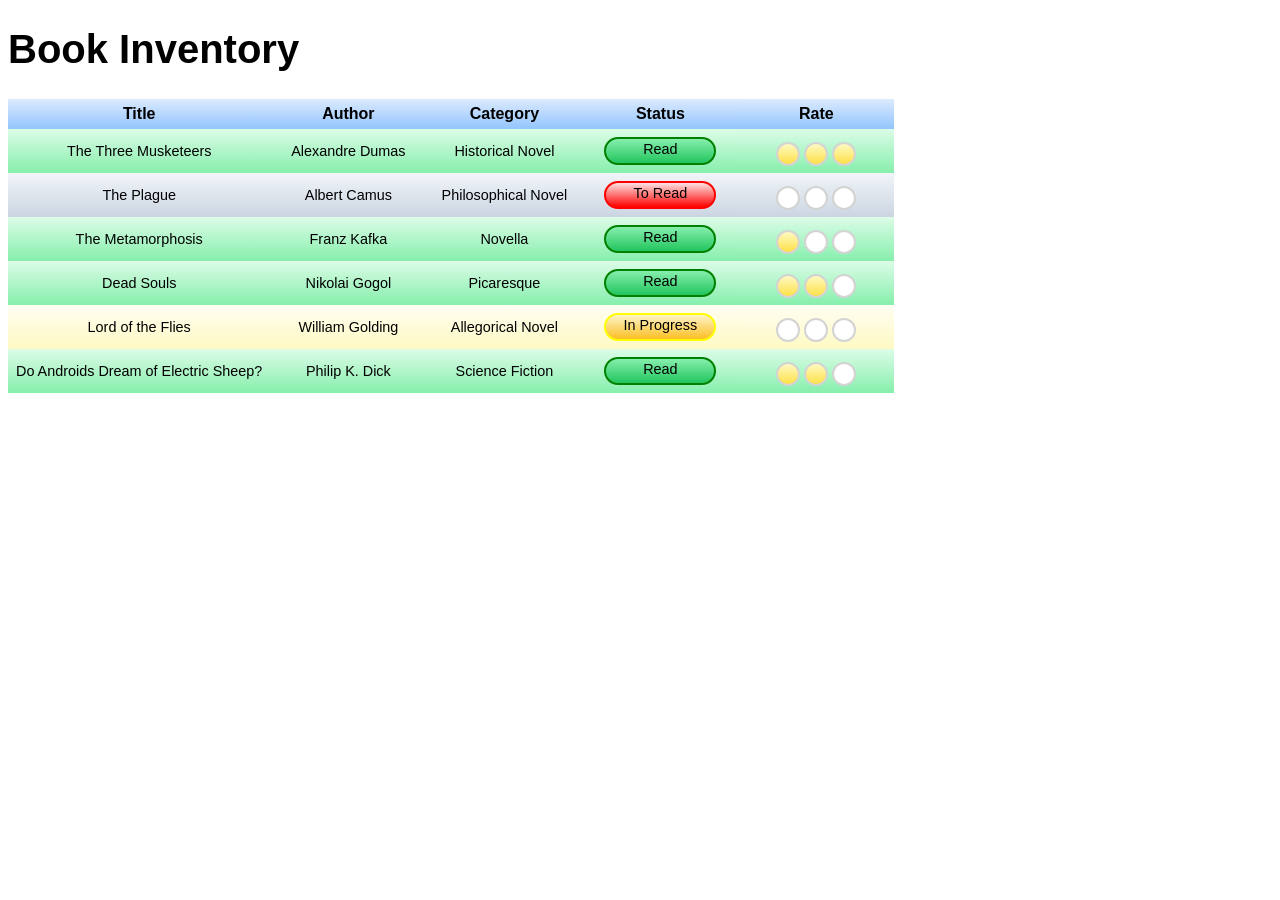
<file: book-inventory/index.html>
<!DOCTYPE html>
<html lang="en">

<head>
  <meta charset="utf-8">
  <title>Book Inventory</title>
  <link rel="stylesheet" href="styles.css">
</head>

<body>
  <h1>Book Inventory</h1>
  <table>
    <thead>
      <tr>
        <th>Title</th>
        <th>Author</th>
        <th>Category</th>
        <th>Status</th>
        <th>Rate</th>
      </tr>
    </thead>
    <tbody>
      <tr class="read">
        <td>The Three Musketeers</td>
        <td>Alexandre Dumas</td>
        <td>Historical Novel</td>
        <td><span class="status">Read</span></td>
        <td>
          <span class="rate three">
            <span></span><span></span><span></span>
          </span>
        </td>
      </tr>
      <tr class="to-read">
        <td>The Plague</td>
        <td>Albert Camus</td>
        <td>Philosophical Novel</td>
        <td><span class="status">To Read</span></td>
        <td>
          <span class="rate">
            <span></span><span></span><span></span>
          </span>
        </td>
      </tr>
      <tr class="read">
        <td>The Metamorphosis</td>
        <td>Franz Kafka</td>
        <td>Novella</td>
        <td><span class="status">Read</span></td>
        <td>
          <span class="rate one">
            <span></span><span></span><span></span>
          </span>
        </td>
      </tr>
      <tr class="read">
        <td>Dead Souls</td>
        <td>Nikolai Gogol</td>
        <td>Picaresque</td>
        <td><span class="status">Read</span></td>
        <td>
          <span class="rate two">
            <span></span><span></span><span></span>
          </span>
        </td>
      </tr>
      <tr class="in-progress">
        <td>Lord of the Flies</td>
        <td>William Golding</td>
        <td>Allegorical Novel</td>
        <td><span class="status">In Progress</span></td>
        <td>
          <span class="rate">
            <span></span><span></span><span></span>
          </span>
        </td>
      </tr>
      <tr class="read">
        <td>Do Androids Dream of Electric Sheep?</td>
        <td>Philip K. Dick</td>
        <td>Science Fiction</td>
        <td><span class="status">Read</span></td>
        <td>
          <span class="rate two">
            <span></span><span></span><span></span>
          </span>
        </td>
      </tr>
    </tbody>
  </table>
</body>

</html>
</file>
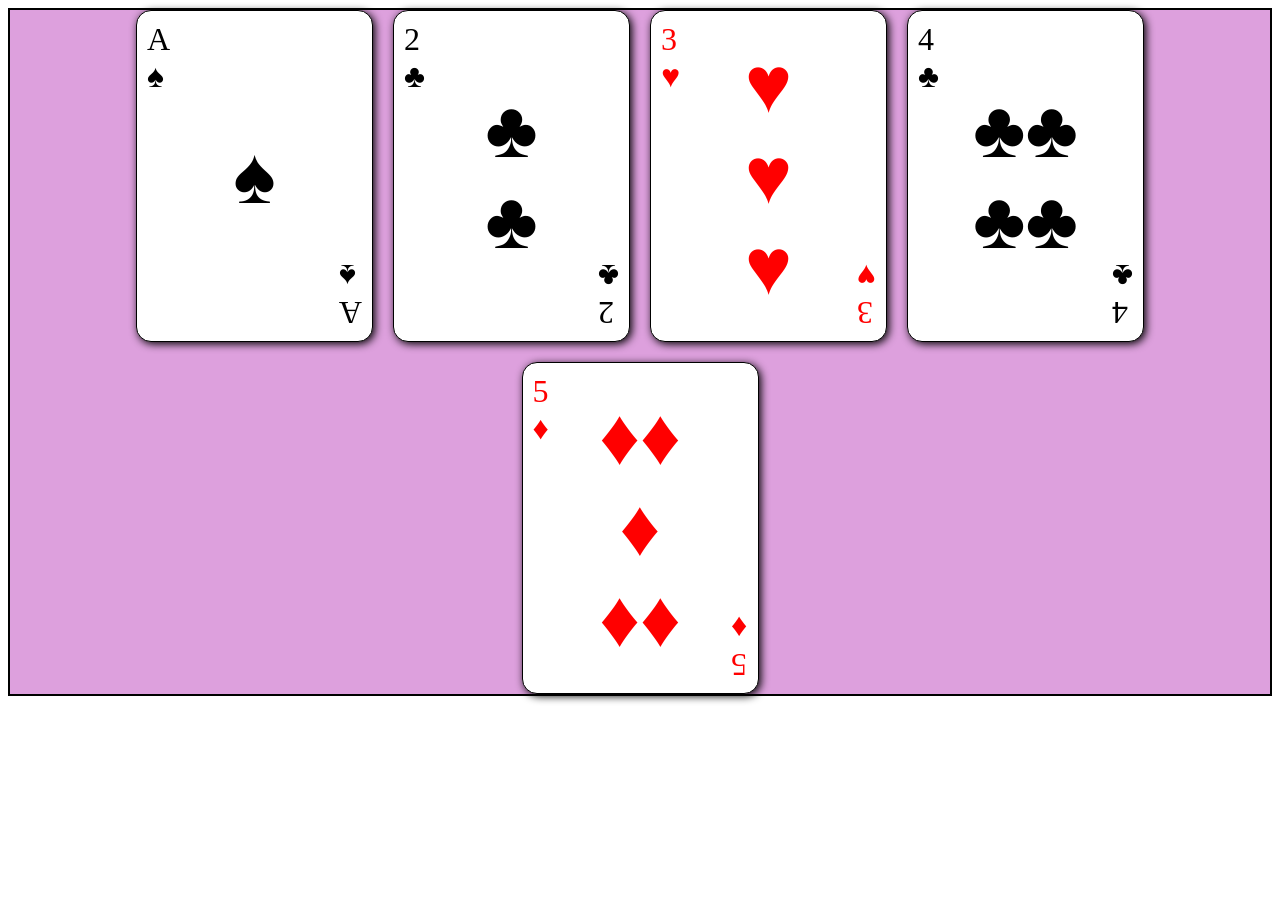
<file: playing-cards/index.html>
<!DOCTYPE html>
<html lang="en">

<head>
  <meta charset="UTF-8">
  <meta name="viewport" content="width=device-width, initial-scale=1.0">
  <title>Playing Cards</title>
  <link rel="stylesheet" href="styles.css">
</head>

<body>
  <main id="playing-cards">
    <div class="card">
      <div class="left">A<br>♠</div>
      <div class="middle">♠</div>
      <div class="right flipped">A<br>♠</div>
    </div>
    <div class="card">
      <div class="left">2<br>♣</div>
      <div class="middle">♣<br>♣</div>
      <div class="right flipped">2<br>♣</div>
    </div>
    <div class="card hearts">
      <div class="left">3<br>♥</div>
      <div class="middle">♥<br>♥<br>♥</div>
      <div class="right flipped">3<br>♥</div>
    </div>
    <div class="card">
      <div class="left">4<br>♣</div>
      <div class="middle">♣♣<br>♣♣</div>
      <div class="right flipped">4<br>♣</div>
    </div>
    <div class="card diamonds">
      <div class="left">5<br>♦</div>
      <div class="middle">♦♦<br>♦<br>♦♦</div>
      <div class="right flipped">5<br>♦</div>
    </div>
  </main>

</body>

</html>
</file>
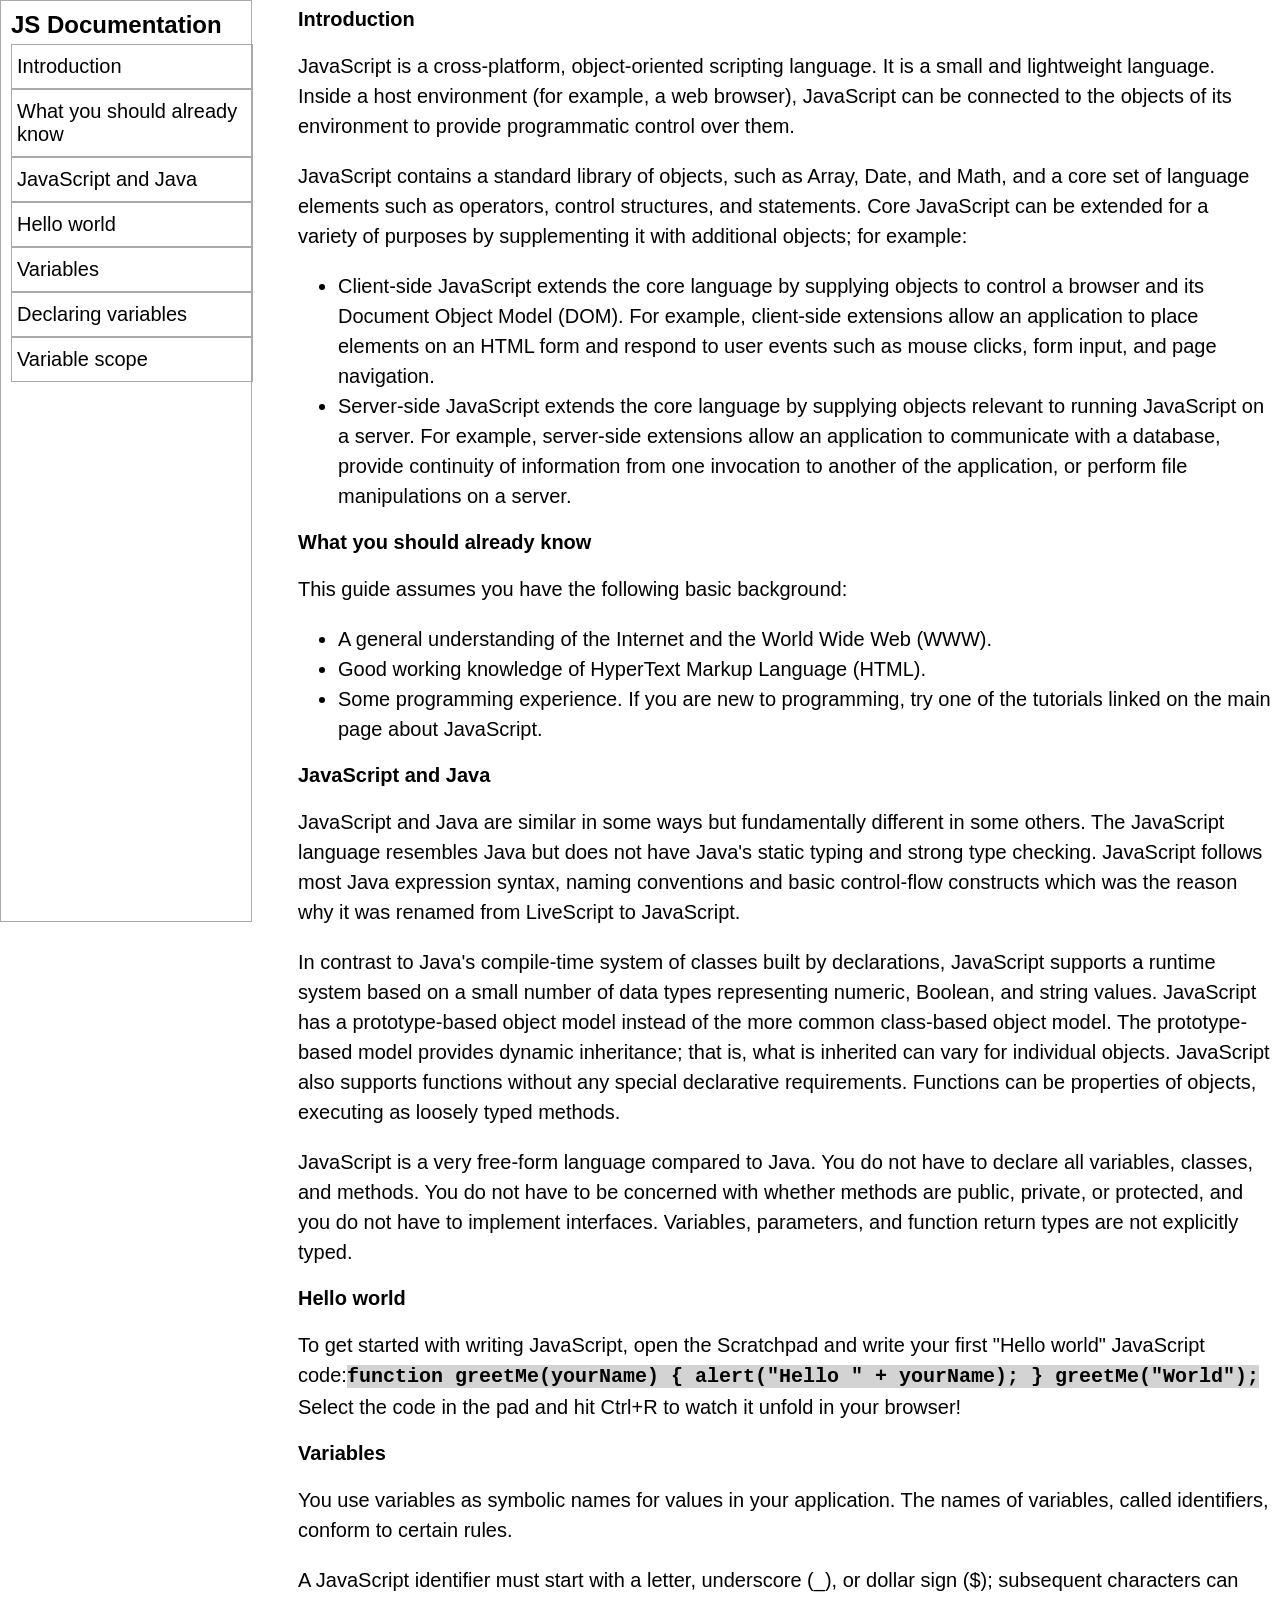
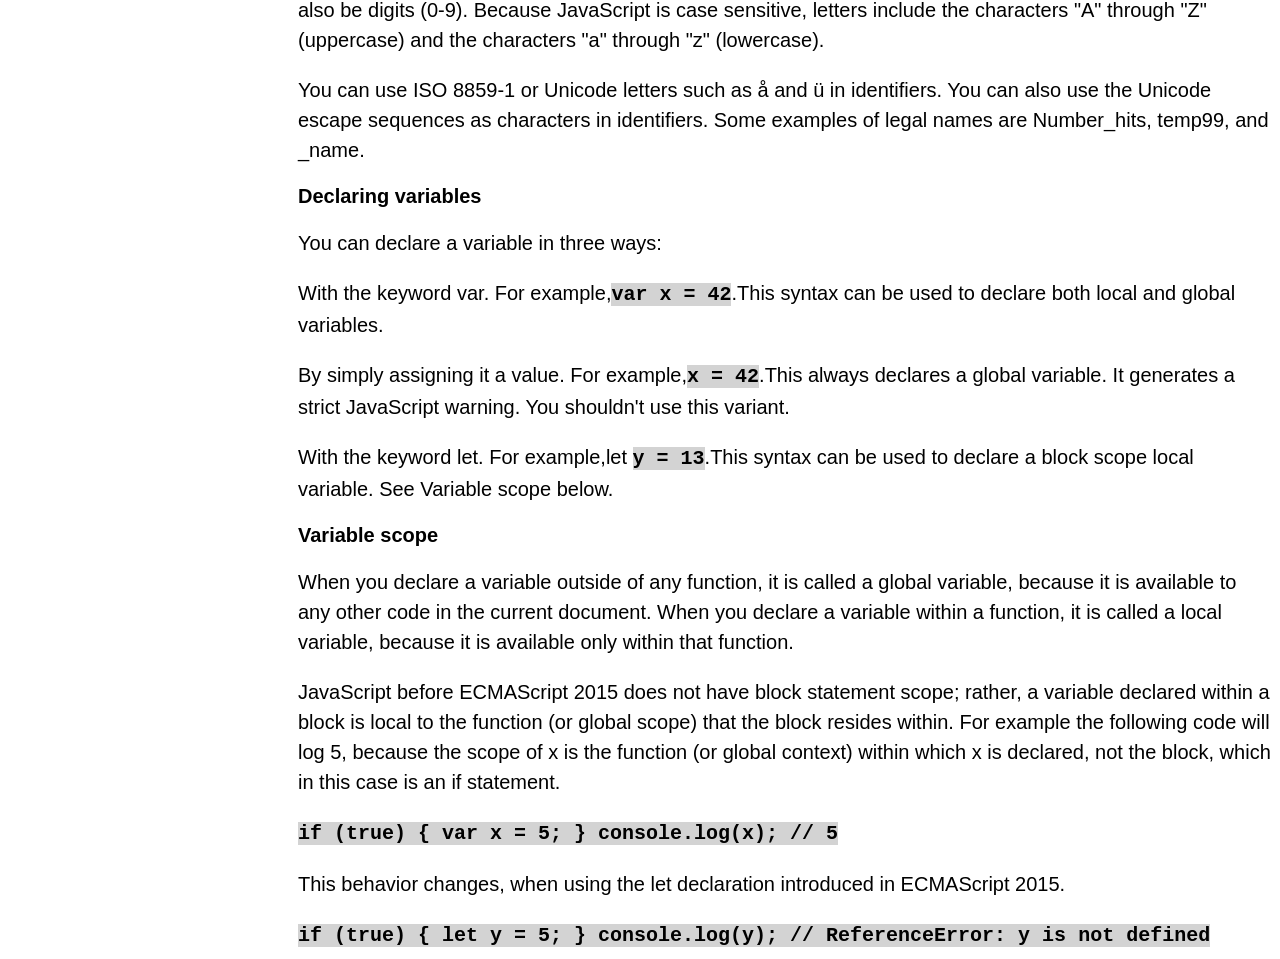
<file: tech-doc/index.html>
<!DOCTYPE html>
<html lang="en">
  <head>
    <meta charset="UTF-8" />
    <title>Technical Documentation Page</title>
    <link rel="stylesheet" href="styles.css" />
  </head>

  <body>
    <nav id="navbar">
      <header>JS Documentation</header>
      <a class="nav-link" href=#introduction >Introduction</a>
      <a class="nav-link" href=#what_you_should_already_know >What you should already know</a>
      <a class="nav-link" href=#javascript_and_java >JavaScript and Java</a>
      <a class="nav-link" href=#hello_world >Hello world</a>
      <a class="nav-link" href=#variables >Variables</a>
      <a class="nav-link" href=#declaring_variables >Declaring variables</a>
      <a class="nav-link" href=#variable_scope >Variable scope</a>
    </nav>
    <main id="main-doc">
      <section class="main-section" id="introduction">
        <header>Introduction</header>
        <p>JavaScript is a cross-platform, object-oriented scripting language. It is a small and lightweight language. Inside a host environment (for example, a web browser), JavaScript can be connected to the objects of its environment to provide programmatic control over them.</p>
        <p>JavaScript contains a standard library of objects, such as Array, Date, and Math, and a core set of language elements such as operators, control structures, and statements. Core JavaScript can be extended for a variety of purposes by supplementing it with additional objects; for example:</p>
        <ul>
          <li>Client-side JavaScript extends the core language by supplying objects to control a browser and its Document Object Model (DOM). For example, client-side extensions allow an application to place elements on an HTML form and respond to user events such as mouse clicks, form input, and page navigation.</li>
          <li>Server-side JavaScript extends the core language by supplying objects relevant to running JavaScript on a server. For example, server-side extensions allow an application to communicate with a database, provide continuity of information from one invocation to another of the application, or perform file manipulations on a server.</li>
        </ul>
      </section>
      <section class="main-section" id="what_you_should_already_know">
        <header>What you should already know</header>
        <p>This guide assumes you have the following basic background:</p>
        <ul>
          <li>A general understanding of the Internet and the World Wide Web (WWW).</li>
          <li>Good working knowledge of HyperText Markup Language (HTML).</li>
          <li>Some programming experience. If you are new to programming, try one of the tutorials linked on the main page about JavaScript.</li>
        </ul>
      </section>
      <section class="main-section" id="javascript_and_java">
        <header>JavaScript and Java</header>
        <p>JavaScript and Java are similar in some ways but fundamentally different in some others. The JavaScript language resembles Java but does not have Java's static typing and strong type checking. JavaScript follows most Java expression syntax, naming conventions and basic control-flow constructs which was the reason why it was renamed from LiveScript to JavaScript.</p>
        <p>In contrast to Java's compile-time system of classes built by declarations, JavaScript supports a runtime system based on a small number of data types representing numeric, Boolean, and string values. JavaScript has a prototype-based object model instead of the more common class-based object model. The prototype-based model provides dynamic inheritance; that is, what is inherited can vary for individual objects. JavaScript also supports functions without any special declarative requirements. Functions can be properties of objects, executing as loosely typed methods.</p>
        <p>JavaScript is a very free-form language compared to Java. You do not have to declare all variables, classes, and methods. You do not have to be concerned with whether methods are public, private, or protected, and you do not have to implement interfaces. Variables, parameters, and function return types are not explicitly typed.</p>
      </section>
      <section class="main-section" id="hello_world">
        <header>Hello world</header>
        <p>To get started with writing JavaScript, open the Scratchpad and write your first "Hello world" JavaScript code:<code>function greetMe(yourName) { alert("Hello " + yourName); } greetMe("World");</code> Select the code in the pad and hit Ctrl+R to watch it unfold in your browser!</p>
      </section>
      <section class="main-section" id="variables">
        <header>Variables</header>
        <p>You use variables as symbolic names for values in your application. The names of variables, called identifiers, conform to certain rules.</p>
        <p>A JavaScript identifier must start with a letter, underscore (_), or dollar sign ($); subsequent characters can also be digits (0-9). Because JavaScript is case sensitive, letters include the characters "A" through "Z" (uppercase) and the characters "a" through "z" (lowercase).</p>
        <p>You can use ISO 8859-1 or Unicode letters such as å and ü in identifiers. You can also use the Unicode escape sequences as characters in identifiers. Some examples of legal names are Number_hits, temp99, and _name.</p>
      </section>
      <section class="main-section" id="declaring_variables">
        <header>Declaring variables</header>
        <p>You can declare a variable in three ways:</p>
        <p>With the keyword var. For example,<code>var x = 42</code>.This syntax can be used to declare both local and global variables.</p>
        <p>By simply assigning it a value. For example,<code>x = 42</code>.This always declares a global variable. It generates a strict JavaScript warning. You shouldn't use this variant.</p>
        <p>With the keyword let. For example,let <code>y = 13</code>.This syntax can be used to declare a block scope local variable. See Variable scope below.</p>
      </section>
      <section class="main-section" id="variable_scope">
        <header>Variable scope</header>
        <p>When you declare a variable outside of any function, it is called a global variable, because it is available to any other code in the current document. When you declare a variable within a function, it is called a local variable, because it is available only within that function.</p>
        <p>JavaScript before ECMAScript 2015 does not have block statement scope; rather, a variable declared within a block is local to the function (or global scope) that the block resides within. For example the following code will log 5, because the scope of x is the function (or global context) within which x is declared, not the block, which in this case is an if statement.</p>
        <p><code>if (true) { var x = 5; } console.log(x); // 5</code></p>
        <p>This behavior changes, when using the let declaration introduced in ECMAScript 2015.</p>
        <p><code>if (true) { let y = 5; } console.log(y); // ReferenceError: y is not defined</code></p>
    </main>
    
  </body>
</html>
</file>
<file: book-inventory/styles.css>
html {
  font-family: Arial, sans-serif;
}

h1 {
  font-size: 2.5rem;
}

table{
  border-collapse: collapse;
}

thead{
  background: linear-gradient(#dbeafe, #93c5fd);
  font-weight: bold;
  height: 30px;
}

tbody {
  font-size: 0.9rem;
}

tr[class="read"] {
  background: linear-gradient(#dcfce7, #86efac);
}

tr[class="to-read"] {
  background: linear-gradient(#f1f5f9, #cbd5e1);
}

tr[class="in-progress"] {
  background: linear-gradient(#fffef2, #fef9c3);
}

span {
  display: inline-block;
}

td {
  min-width: 140px;
  padding:  2px 8px;
  text-align: center;
}

tr[class="to-read"] span[class="status"] {
  border: 2px solid red;
  border-radius: 90px;
  padding: 2px 4px;
  background: linear-gradient(#fee2e2, red);
}

tr[class="read"] span[class="status"] {
  border: 2px solid green;
  border-radius: 90px;
  padding: 2px 4px;
  background: linear-gradient(#86efac, #22c55e);
}

tr[class="in-progress"] span[class="status"] {
  border: 2px solid yellow;
  border-radius: 90px;
  padding: 2px 4px;
  background: linear-gradient(#fef3c7, #fbbf24);
}
span[class="status"], span[class^="rate"] {
  height: 20px;
  width: 100px;
  padding: 10px;
  text-align: center;
}

span[class^="rate"] > span {
  height: 20px;
  width: 20px;
  border: 2px solid lightgray;
  border-radius: 20px;
  margin: 1px 2px;
  background-color: white;
}

span[class~="one"] span:first-child {
  background: linear-gradient(#fef9c3, #fde047);
}
span[class~="two"] span:nth-child(-n + 2) {
  background: linear-gradient(#fef9c3, #fde047);
}
span[class~="three"] span {
  background: linear-gradient(#fef9c3, #fde047);
}
</file>
<file: playing-cards/styles.css>
#playing-cards {
  display: flex;
  background-color: #DDA0DD;
  border: 2px solid black;
  flex-wrap: wrap;
  justify-content: center;
  gap: 20px;

}

.card {
  display: flex;
  justify-content: space-between;
  background-color: white;
  width: 215px;
  height: 310px;
  border: 1px solid black;
  border-radius: 15px;
  box-shadow:2px 2px 8px black;
  padding: 10px;
  font-size: 2rem;
}

.left {
  display: flex;
  align-self: flex-start;
  text-align: left;
}

.middle {
  display: flex;
  flex-direction: column;
  align-self: center;
  font-size: 5rem;
  text-align: center;
}

.right {
  display: flex;
  align-self: flex-end;
  text-align: right;
}

.hearts, .diamonds {
  color: red;
}

.flipped {
  transform: rotate(180deg);
}
</file>
<file: tech-doc/styles.css>
@media (min-width: 768px) {
  body {
    font-size: 1.25rem;
  }
}

html {
  font-family: Arial, sans-serif;
}

#navbar {
  position: fixed;
  top: 0;
  left: 0;
  width: 230px;
  height: 100vh;
  padding: 10px;
  border: 1px solid darkgray;
}
#navbar header {
  font-size: 1.5rem;
  font-weight: bold;
  margin-bottom: 5px;
}

#navbar a {
  display:block;
  width: 100%;
  padding: 10px 5px;
  text-decoration: none;
  color: black;
  border: 1px solid darkgray;
}

#main-doc {
  margin-left: 290px;
}
.main-section header {
  font-size: 1.25rem;
  font-weight: bold;
}

p, ul{
  line-height: 1.5;
}

code {
  font-family: monospace;
  background-color: lightgray;
  font-weight: bold;
}
</file>
